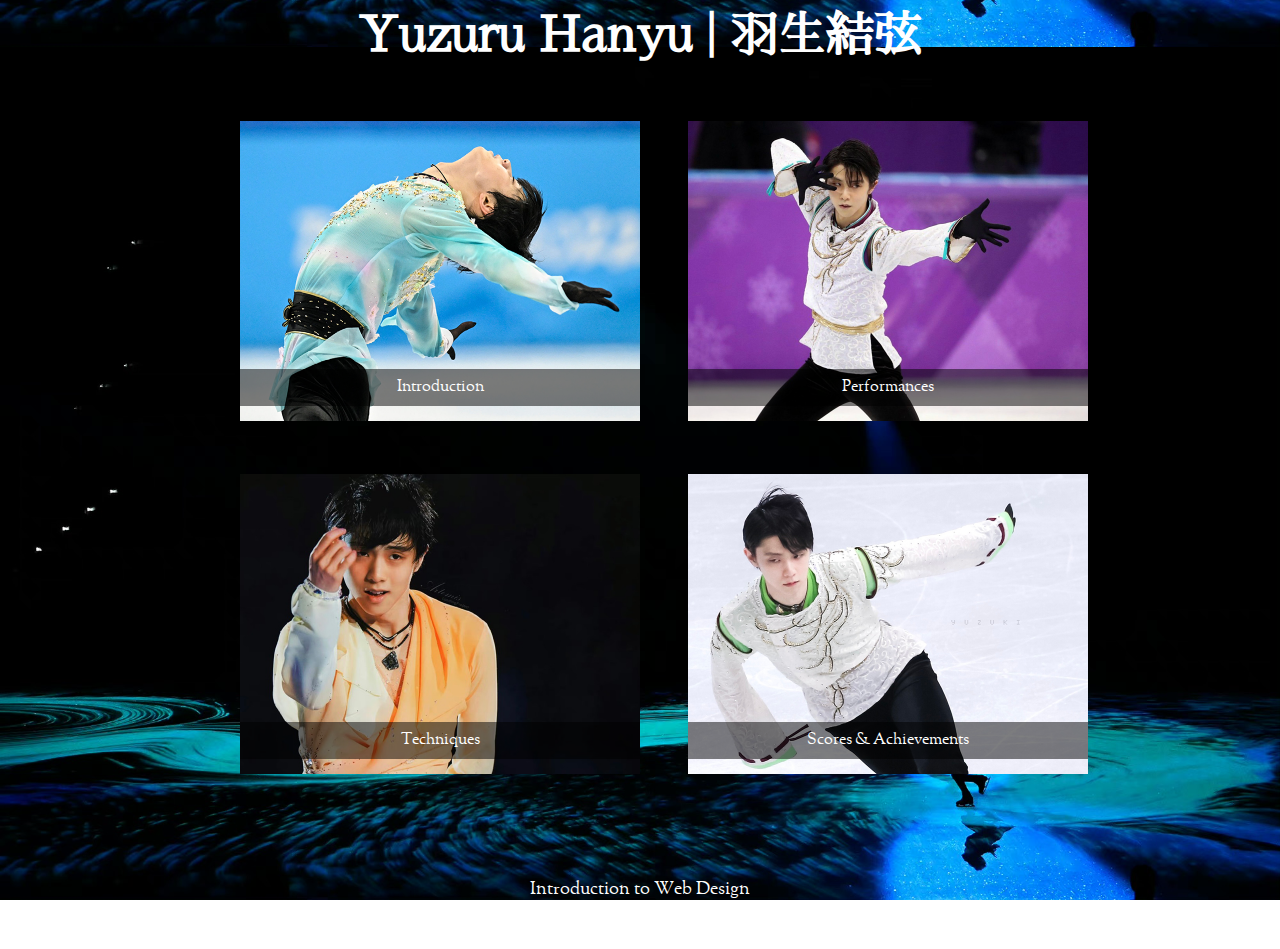
<file: index.html>
<!DOCTYPE html>
<html lang="en" xml:lang="ja">

<head>
    <meta charset="UTF-8">
    <title>YH | Homepage</title>
    <meta name="viewport" content="width=device-width, initial-scale=1.0">
    <link href="https://fonts.googleapis.com/css?family=Sawarabi+Mincho" rel="stylesheet">
    <link  class = "web-icon" rel="icon" type="img/png" href="feather.png">
    <link rel="stylesheet" href="styles.css">
    <script src = "dateAndIcon.js"></script>
</head>

<body class="home">
        <header class="homeheader">
            <h1><a href="index.html">Yuzuru Hanyu | 羽生結弦</a></h1>
        </header>
        
            <main class="homepic">
                <div class="image-container" >
                <a href="intro.html">
                    <img src="homepage/blue-800.png" 
                    srcset="homepage/blue-800.png 800w, homepage/blue-1200.png 1200w, homepage/blue-2000.png 2000w"
                    sizes="(max-width: 45em) 100vw, (max-width: 70em) 80vw, 60vw"
                    width="400" 
                    height="300" 
                    alt="introduction">
                    <div class="image-text">Introduction</div>
                </a>
            </div>
            
            <div class="image-container">
                <a href="performances.html">
                    <img src="homepage/purple-400.png" width="400" height="300" 
                    srcset="homepage/purple-400.png 400w, homepage/purple-800.png 800w, homepage/purple-1000.png 1000w", 
                    sizes="(max-width: 45em) 100vw, (max-width: 70em) 80vw, 60vw"
                    alt="performances">
                    <div class="image-text">Performances</div>
                </a>
            </div>

            <div class="image-container" >
                <a href="tech.html">
                    <img src="homepage/yellow-400.png" 
                    srcset="homepage/yellow-400.png 400w, homepage/yellow-800.png 800w, homepage/yellow-1000.png 1000w", 
                    sizes="(max-width: 45em) 100vw, (max-width: 70em) 80vw, 60vw"
                    width="400" 
                    height="300" 
                    alt="Tchniques">
                    <div class="image-text">Techniques</div>
                </a>
            </div>

            <div class="image-container" >
                <a href="scores.html">
                    <img src="homepage/green-800.png" 
                    width="400" 
                    height="300" 
                    srcset="homepage/green-800.png 800w, homepage/green-1000.png 1000w, homepage/green-1400.png 1400w", 
                    sizes="(max-width: 45em) 100vw, (max-width: 70em) 80vw, 60vw"
                    alt="Scores">
                    <div class="image-text">Scores & Achievements</div>
                </a>
            </div>
            </main>
    <script src = "image-interactions.js"></script>
</body>
<footer>
    <p><a href="https://www.nyu.edu/">Introduction to Web Design</a></p>
</footer>

</html>
</file>
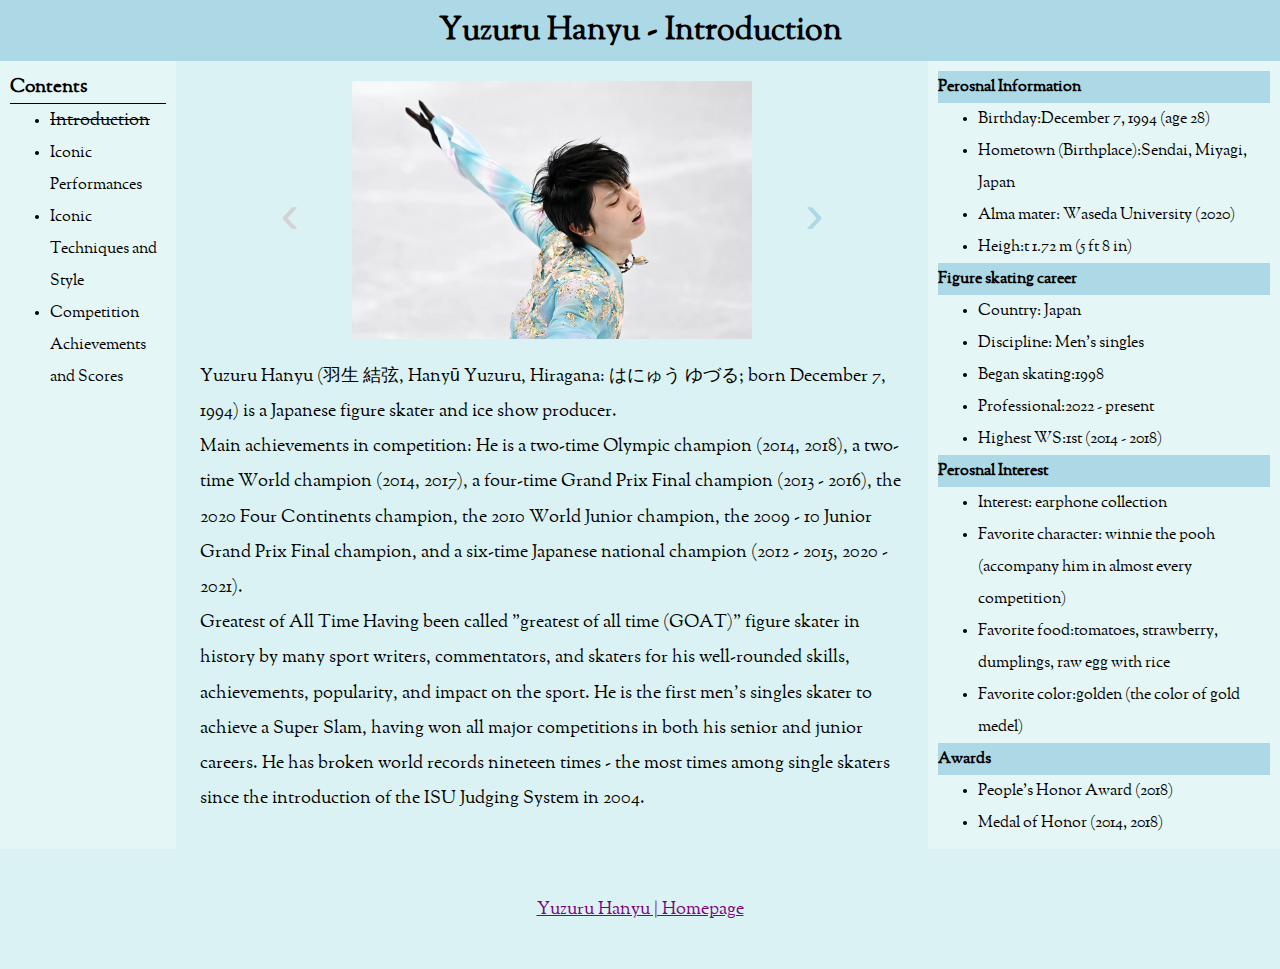
<file: intro.html>
<!DOCTYPE html>
<html lang="en" xml:lang="ja">

<head>
    <meta charset="UTF-8">
    <title>YH | Introduction</title>
    <meta name="viewport" content="width=device-width, initial-scale=1.0">
    <link class = "web-icon" rel="icon" type="img/png" href="feather.png">
    <link rel="stylesheet" href="styles.css">
    <!-- java script used to change web icon based on date -->
    <script src = "dateAndIcon.js"></script>
</head>

<body class="intro">

    <!-- heading -->
    <header class="introheader">
        <h1>Yuzuru Hanyu - Introduction</h1>

        <!-- menu icon -->
        <svg class="menu" viewBox="0 0 30 30" role="button">
            <title>Navigation Menu Icon</title>
            <line x1="8" x2="22" y1="10" y2="10" stroke="white" stroke-linecap="round" stroke-width="2"/>
            <line x1="8" x2="22" y1="15" y2="15" stroke="white" stroke-linecap="round" stroke-width="2"/>
            <line x1="8" x2="22" y1="20" y2="20" stroke="white" stroke-linecap="round" stroke-width="2"/>
        </svg>
    </header>
    <!-- catalogue -->
    <main class="intro-main">
        <article class = "menubar" id="catalogue">
            <h3>Contents</h3>
            <ul>
                <li><a href="intro.html" id="thispage">Introduction</a></li>
                <li><a href="performances.html">Iconic Performances</a></li>
                <li><a href="tech.html">Iconic Techniques and Style</a></li>
                <li><a href="scores.html">Competition Achievements and Scores</a></li>
            </ul>
        </article>
        
        <article id="mainintro">
            <div class = "buttons">
            <button type="button" class="arrow-button left-button">‹</button> 

            <img id = "info-pic" 
            src="info/info-400.png" 
            srcset="info/info-400.png 400w, info/info-800.png 800w, info/info-1200.png 1200w"
            sizes="(max-width: 45em) 100vw, (max-width: 70em) 80vw, 60vw"
            width="400" 
            height="258" 
            
            alt="Yuzuru Hanyu performing SEIMEI">

            <!-- add a button to change picture -->
            <button type="button" class="arrow-button right-button">›</button> 
            </div>
            <p>
                Yuzuru Hanyu (羽生 結弦, Hanyū Yuzuru, Hiragana: はにゅう ゆづる; born December 7, 1994) is a Japanese figure skater
                and ice show producer.
            </p>
            <p>
                Main achievements in competition:
                He is a two-time Olympic champion (2014, 2018), a two-time World champion (2014, 2017), a four-time
                Grand Prix Final champion (2013 - 2016), the 2020 Four Continents champion, the 2010 World Junior
                champion, the 2009 - 10 Junior Grand Prix Final champion, and a six-time Japanese national champion
                (2012 - 2015, 2020 - 2021).
            </p>
            <p>
                Greatest of All Time
                Having been called "greatest of all time (GOAT)" figure skater in history by many sport writers,
                commentators, and skaters for his well-rounded skills, achievements, popularity, and impact on the
                sport. He is the first men's singles skater to achieve a Super Slam, having won all major competitions
                in both his senior and junior careers. He has broken world records nineteen times - the most times among
                single skaters since the introduction of the ISU Judging System in 2004. 
            </p>
        </article>

        <article id="otherinfo">
            <h4>Perosnal Information</h4>
            <ul>
                <li>Birthday:December 7, 1994 (age 28)</li>
                <li>Hometown (Birthplace):Sendai, Miyagi, Japan</li>
                <li>Alma mater: Waseda University (2020)</li>
                <li>Heigh:t	1.72 m (5 ft 8 in)</li>
            </ul>

            <h4>Figure skating career</h4>
            <ul>
                <li>Country: Japan</li>
                <li>Discipline: Men's singles</li>
                <li>Began skating:1998</li>
                <li>Professional:2022 - present</li>
                <li>Highest WS:1st (2014 - 2018)</li>
            </ul>

            <h4>Perosnal Interest</h4>
            <ul>
                <li>Interest: earphone collection</li>
                <li>Favorite character: winnie the pooh (accompany him in almost every competition) </li>
                <li>Favorite food:tomatoes, strawberry, dumplings, raw egg with rice</li>
                <li>Favorite color:golden (the color of gold medel)</li>
            </ul>

            <h4>Awards</h4>
            <ul>
                <li>People's Honor Award (2018)</li>
                <li>Medal of Honor (2014, 2018)</li>
               
            </article>
    </main>
    <script src = "image-interactions.js"></script>
    <script src = "menuToggle.js"></script>
</body>
<footer>
    <p id="footerlink"><a href = "index.html">Yuzuru Hanyu | Homepage</a></p>
</footer>
</html>
</file>
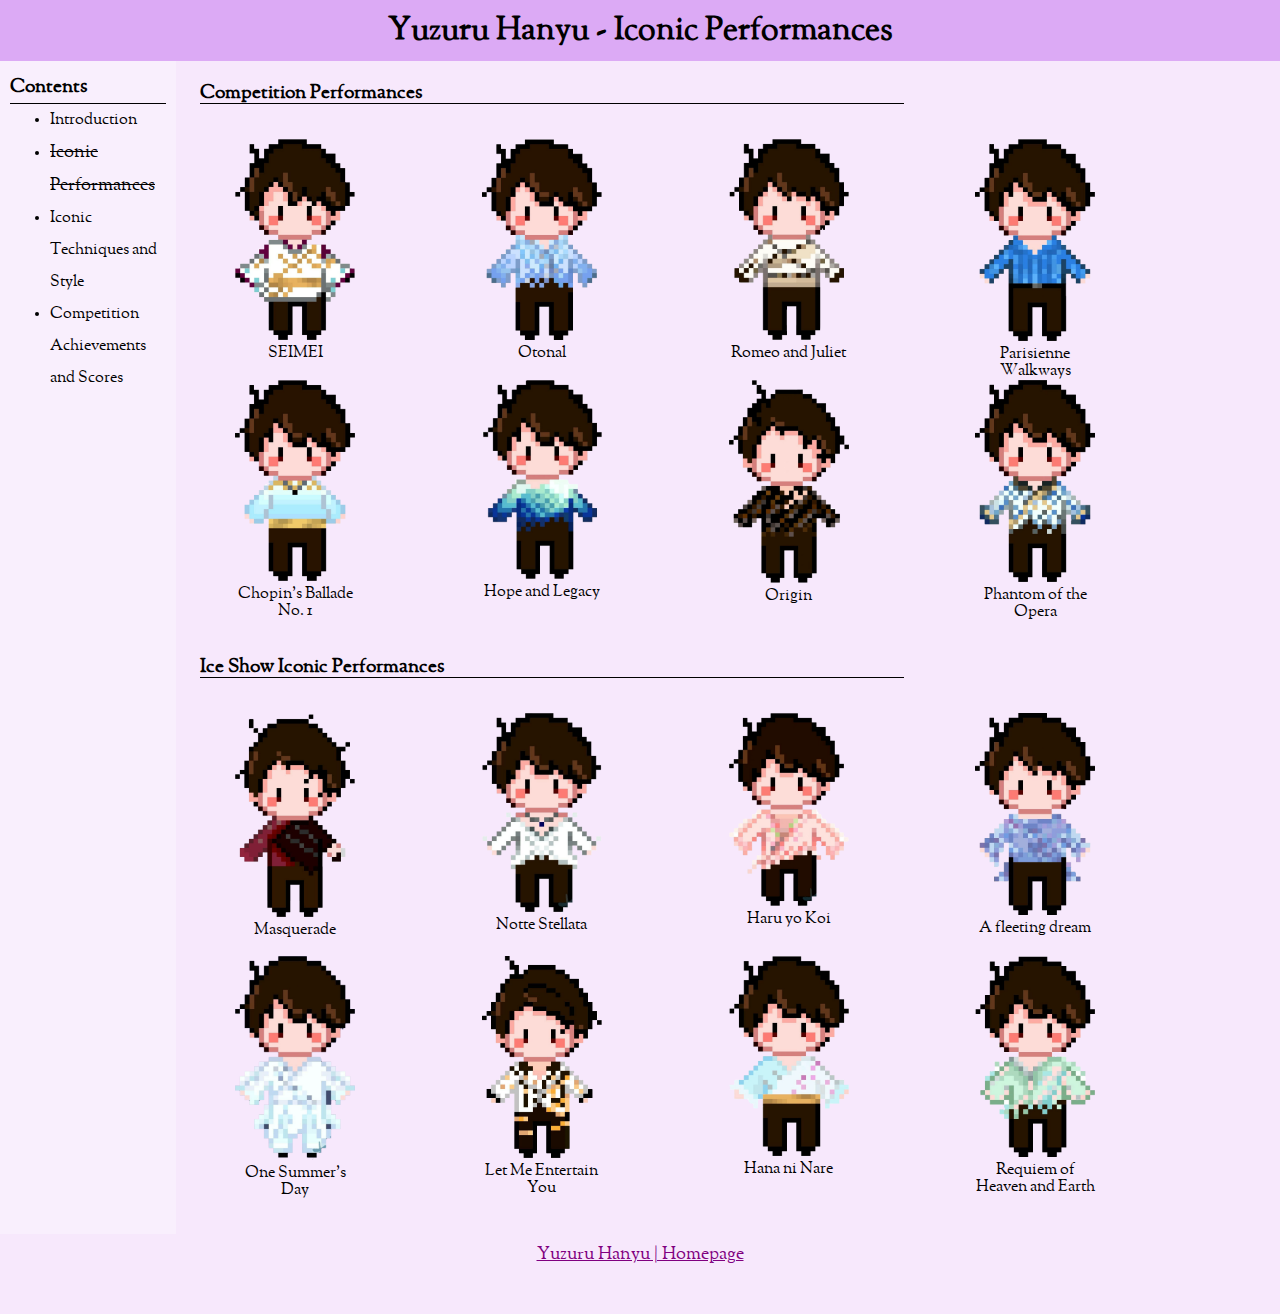
<file: performances.html>
<!DOCTYPE html>
<html lang="en">
<head>
    <meta charset="UTF-8">
    <title>YH | Performances</title>
    <meta name="viewport" content="width=device-width, initial-scale=1.0">
    <link class = "web-icon" rel="icon" type="img/png" href="feather.png">
    <link rel="stylesheet" href="styles.css">
    <script src = "dateAndIcon.js"></script>
</head>
<body class="perform">
    <!-- heading -->
    <header class="performheader">
        <h1>Yuzuru Hanyu - Iconic Performances</h1>
        <!-- menu icon -->
        <svg class="menu" viewBox="0 0 30 30" role="button">
            <title>Navigation Menu Icon</title>
            <line x1="8" x2="22" y1="10" y2="10" stroke="white" stroke-linecap="round" stroke-width="2"/>
            <line x1="8" x2="22" y1="15" y2="15" stroke="white" stroke-linecap="round" stroke-width="2"/>
            <line x1="8" x2="22" y1="20" y2="20" stroke="white" stroke-linecap="round" stroke-width="2"/>
        </svg>
    </header>
    <!-- catalogue -->
    <main class="perform-main">
        <article class = "menubar" id="catalogue-perform">
            <h3>Contents</h3>
            <ul id="performa">
                <li><a href="intro.html">Introduction</a></li>
                <li><a href="performances.html" id="thispage">Iconic Performances</a></li>
                <li><a href="tech.html">Iconic Techniques and Style</a></li>
                <li><a href="scores.html">Competition Achievements and Scores</a></li>
            </ul>
        </article>
        <div class="figure">
            <h3 id="competitionh3">Competition Performances</h3>
            <div class="competition">
                <!-- Sorry but there are too many images on this page to add size and srcset attributes, I will complete them later.  -->
                <section >
                    <a href="https://youtu.be/23EfsN7vEOA?feature=shared">
                        <img src="performance/seimei-400.png" 
                        srcset="performance/seimei-400.png 400w, performance/seimei-600.png 600w, performance/seimei-800.png 800w"
                        sizes="(max-width: 45em) 100vw, (max-width: 70em) 80vw, 60vw"
                        width="120px" 
                        height="auto" 
                        alt="SEIMEI">
                    </a>
                    <p>SEIMEI</p>
                </section>

                <section>
                    <a href="https://youtu.be/2G1RfHEZZWg?feature=shared">
                        <img src="performance/otonal.png" width="120px" height="auto" alt="Otonal">
                    </a>
                    <p>Otonal</p>
                </section>

                <section>
                    <a href="https://youtu.be/m1YTukncJ-s?feature=shared">
                        <img src="performance/remeo.png" width="120px" height="auto" alt="Romeo and Juliet">
                    </a>
                    <p>Romeo and Juliet</p>
                </section>

                <section>
                    <a href="https://youtu.be/Bk6qrBrqAqo?feature=shared">
                        <img src="performance/paris.png" width="120px" height="auto" alt="Parisienne Walkways">
                    </a>
                    <p>Parisienne Walkways</p>
                </section>

                <section>
                    <a href="https://youtu.be/h-7rZ4G1f0w?feature=shared">
                        <img src="performance/no1.png" width="120px" height="auto" alt="Chopin's Ballade No. 1">
                    </a>
                    <p>Chopin's Ballade No. 1</p>
                </section>

                <section>
                    <a href="https://youtu.be/1EPqUCuz7uo?feature=shared">
                        <img src="performance/hope.png" width="120px" height="auto" alt="Hope and Legacy">
                    </a>
                    <p>Hope and Legacy</p>
                </section>

                <section>
                    <a href="https://youtu.be/GJ799TyGYxM?feature=shared">
                        <img src="performance/origin.png" width="120px" height="auto" alt="Origin">
                    </a>  
                    <p>Origin</p>
                </section>

                <section>
                    <a href="https://youtu.be/FO0GMaS1Iuc?feature=shared">
                        <img src="performance/phantom.png" width="120px" height="auto" alt="Phantom of the Opera">
                    </a>
                    <p>Phantom of the Opera</p>
                </section>
            </div>

            <h3>Ice Show Iconic Performances</h3>
            <div class="show">
                <section>
                    <a href="https://youtu.be/v2JCI5efPbs?feature=shared">
                        <img src="performance/masqu.png" width="120px" height="auto" alt="Masquerade">
                    </a>
                    <p>Masquerade </p>
                    </section>
    
                    <section>
                        <a href="https://youtu.be/1gRoIy0YWQo?feature=shared">
                            <img src="performance/notte.png" width="120px" height="auto" alt="Notte Stellata">
                        </a>
                        <p>Notte Stellata</p>
                    </section>
    
                    <section>
                        <a href="https://youtu.be/B5SEnLJnD8U?feature=shared">
                            <img src="performance/haru.png" width="120px" height="auto" alt="Haru yo Koi">
                        </a>
                        <p>Haru yo Koi</p>
                    </section>
    
                    <section>
                        <a href="https://www.dailymotion.com/video/x8f9ays">
                            <img src="performance/dream.png" width="120px" height="auto" alt="A fleeting dream">
                        </a>
                        <p>A fleeting dream</p>
                    </section>

                    <section>
                        <a href="https://youtu.be/his55KIgqsw?feature=shared">
                            <img src="performance/summer.png" width="120px" height="auto" alt="One Summer's Day">
                        </a>
                        <p>One Summer's Day</p>
                    </section>

                    <section>
                        <a href="https://youtu.be/RxQ3VQlHpLA?feature=shared">
                            <img src="performance/entertain.png" width="120px" height="auto" alt="Let Me Entertain You">
                        </a>
                        <p>Let Me Entertain You</p>
                    </section>

                    <section>
                        <a href="https://youtu.be/jLhQlGTsYrE?feature=shared">
                            <img src="performance/hana.png" width="120px" height="auto" alt="Hana ni Nare">
                        </a>
                        <p>Hana ni Nare</p>
                    </section>

                    <section>
                        <a href="https://youtu.be/eu2fS8kGgC8?feature=shared">
                            <img src="performance/requiem.png" width="120px" height="auto" alt="Requiem of Heaven and Earth">
                        </a>
                        <p>Requiem of Heaven and Earth</p>
                    </section>
            </div>
        </div>
    </main>
    <script src = "menuToggle.js"></script>
</body>
<footer class="performfooter">
    <p id="footerlink"><a href="index.html">Yuzuru Hanyu | Homepage</a></p>
</footer>
</html>
</file>
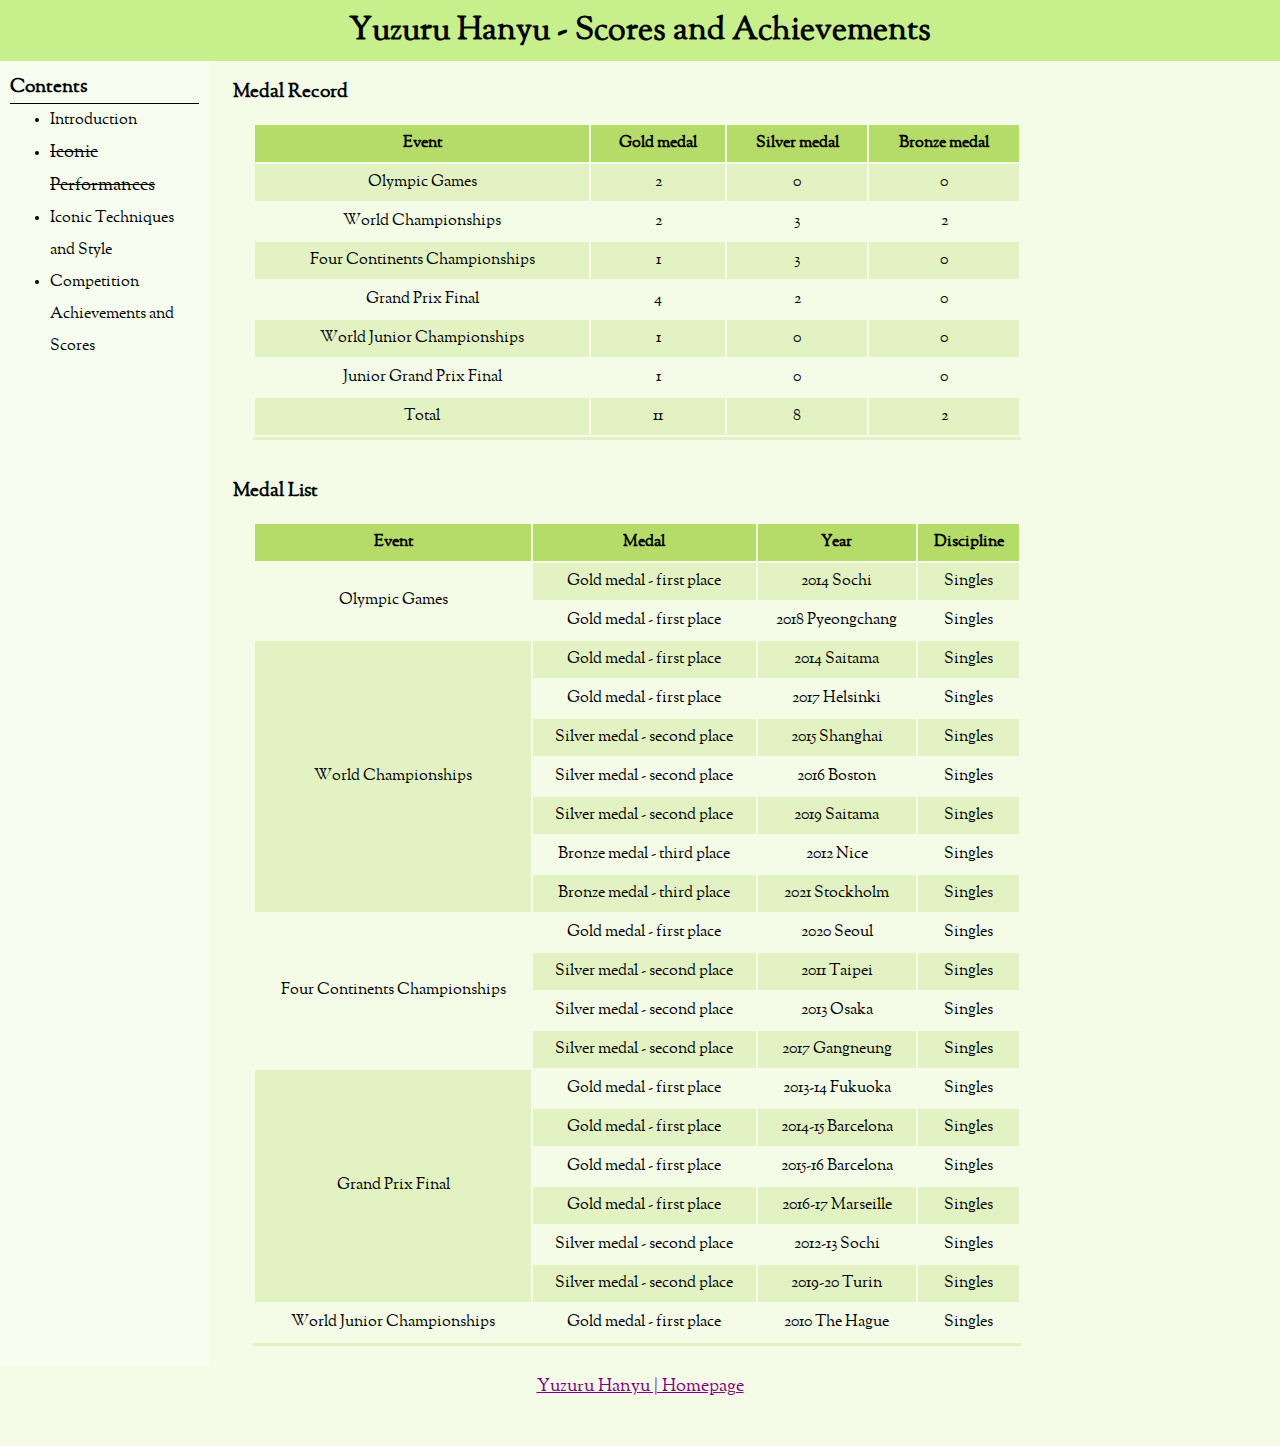
<file: scores.html>
<!DOCTYPE html>
<html lang="en">
<head>
    <meta charset="UTF-8">
    <title>YH | Scores & Achievements</title>
    <meta name="viewport" content="width=device-width, initial-scale=1.0">
    <link class = "web-icon" rel="icon" type="img/png" href="feather.png">
    <link rel="stylesheet" href="styles.css">
    <script src = "dateAndIcon.js"></script>
</head>
<body class="scores">
    <!-- heading -->
    <header class="scoresheader">
        <h1>Yuzuru Hanyu - Scores and Achievements</h1>
        <!-- menu icon -->
        <svg class="menu" viewBox="0 0 30 30" role="button">
            <title>Navigation Menu Icon</title>
            <line x1="8" x2="22" y1="10" y2="10" stroke="white" stroke-linecap="round" stroke-width="2"/>
            <line x1="8" x2="22" y1="15" y2="15" stroke="white" stroke-linecap="round" stroke-width="2"/>
            <line x1="8" x2="22" y1="20" y2="20" stroke="white" stroke-linecap="round" stroke-width="2"/>
        </svg>
    </header>
    <!-- catalogue -->
    <main>
        <article class = "menubar" id="catalogue-scores">
            <h3>Contents</h3>
            <ul id="scorea">
                <li><a href="intro.html">Introduction</a></li>
                <li><a href="performances.html" id="thispage">Iconic Performances</a></li>
                <li><a href="tech.html">Iconic Techniques and Style</a></li>
                <li><a href="scores.html">Competition Achievements and Scores</a></li>
            </ul>
        </article>
        <div class="tables">
        <table class="medal-record">
            <h3 id="medalrecordh3">Medal Record</h3>
            <tr>
                <th>Event</th>
                <th>Gold medal</th>
                <th>Silver medal</th>
                <th>Bronze medal</th>
            </tr>
            <tr>
                <td>Olympic Games</td>
                <td>2</td>
                <td>0</td>
                <td>0</td>
            </tr>
            <tr>
                <td>World Championships</td>
                <td>2</td>
                <td>3</td>
                <td>2</td>
            </tr>
            <tr>
                <td>Four Continents Championships</td>
                <td>1</td>
                <td>3</td>
                <td>0</td>
            </tr>
            <tr>
                <td>Grand Prix Final</td>
                <td>4</td>
                <td>2</td>
                <td>0</td>
            </tr>
            <tr>
                <td>World Junior Championships</td>
                <td>1</td>
                <td>0</td>
                <td>0</td>
            </tr>
            <tr>
                <td>Junior Grand Prix Final</td>
                <td>1</td>
                <td>0</td>
                <td>0</td>
            </tr>
            <tr>
                <td>Total</td>
                <td>11</td>
                <td>8</td>
                <td>2</td>
            </tr>
        </table>
        
        <table class="medal-list">
            <h3 id="medallisth3">Medal List</h3>
            <tr>
                <th>Event</th>
                <th>Medal</th>
                <th>Year</th>
                <th>Discipline</th>
            </tr>
            <tr>
                <td rowspan="2" id="og">Olympic Games</td>
                <td>Gold medal - first place</td>
                <td>2014 Sochi</td>
                <td>Singles</td>
            </tr>
            <tr>
                <td>Gold medal - first place</td>
                <td>2018 Pyeongchang</td>
                <td>Singles</td>
            </tr>
            <tr>
                <td rowspan="7">World Championships</td>
                <td>Gold medal - first place</td>
                <td>2014 Saitama</td>
                <td>Singles</td>
            </tr>
            <tr>
                <td>Gold medal - first place</td>
                <td>2017 Helsinki</td>
                <td>Singles</td>
            </tr>
            <tr>
                <td>Silver medal - second place</td>
                <td>2015 Shanghai</td>
                <td>Singles</td>
            </tr>
            <tr>
                <td>Silver medal - second place</td>
                <td>2016 Boston</td>
                <td>Singles</td>
            </tr>
            <tr>
                <td>Silver medal - second place</td>
                <td>2019 Saitama</td>
                <td>Singles</td>
            </tr>
            <tr>
                <td>Bronze medal - third place</td>
                <td>2012 Nice</td>
                <td>Singles</td>
            </tr>
            <tr>
                <td>Bronze medal - third place</td>
                <td>2021 Stockholm</td>
                <td>Singles</td>
            </tr>
            <tr>
                <td rowspan="4">Four Continents Championships</td>
                <td>Gold medal - first place</td>
                <td>2020 Seoul</td>
                <td>Singles</td>
            </tr>
            <tr>
                <td>Silver medal - second place</td>
                <td>2011 Taipei</td>
                <td>Singles</td>
            </tr>
            <tr>
                <td>Silver medal - second place</td>
                <td>2013 Osaka</td>
                <td>Singles</td>
            </tr>
            <tr>
                <td>Silver medal - second place</td>
                <td>2017 Gangneung</td>
                <td>Singles</td>
            </tr>
            <tr>
                <td rowspan="6" id="gpf">Grand Prix Final</td>
                <td>Gold medal - first place</td>
                <td>2013-14 Fukuoka</td>
                <td>Singles</td>
            </tr>
            <tr>
                <td>Gold medal - first place</td>
                <td>2014-15 Barcelona</td>
                <td>Singles</td>
            </tr>
            <tr>
                <td>Gold medal - first place</td>
                <td>2015-16 Barcelona</td>
                <td>Singles</td>
            </tr>
            <tr>
                <td>Gold medal - first place</td>
                <td>2016-17 Marseille</td>
                <td>Singles</td>
            </tr>
            <tr>
                <td>Silver medal - second place</td>
                <td>2012-13 Sochi</td>
                <td>Singles</td>
            </tr>
            <tr>
                <td>Silver medal - second place</td>
                <td>2019-20 Turin</td>
                <td>Singles</td>
            </tr>
            <tr>
                <td>World Junior Championships</td>
                <td>Gold medal - first place</td>
                <td>2010 The Hague</td>
                <td>Singles</td>
            </tr>
        </table>
    </div>
</main>
<script src = "menuToggle.js"></script>
</body>
<footer class="performfooter">
    <p id="footerlink"><a href="index.html">Yuzuru Hanyu | Homepage</a></p>
</footer>
</html>
</file>
<file: styles.css>
@font-face {
    font-family:"GoudyStM"; 
    src: url("GoudyStM-webfont.woff") format("woff");
}


*{
    margin:0;
}

/* background setting*/

body{
    font-family:"GoudyStM",sans-serif;
    background-position: center bottom;
    background-attachment: fixed;
}


.home{
    background-image: url("homepage/homepage.jpeg");
    background-size: 100% auto;
}

.intro {
    background-color: rgba(71, 189, 193, 0.2);
}

.tech {
    background-color: rgba(246, 238, 93, 0.2);
}

.perform{
    background-color: rgba(213, 140, 239, 0.2);
}

.scores{
    background-color: rgba(199, 239, 140, 0.2);
}

/* header setting */
header{
    padding: 10px;
    text-align: center;
    line-height: 1.3em;
    position:sticky;
}

.introheader{
    background-color: lightblue;
}

.techheader{
    background-color: rgb(255, 238, 141);
}

.performheader{
    background-color: rgb(220, 170, 245);
}

.scoresheader{
    background-color: rgb(199, 239, 140); 
}

 /* general layout */
main{
    display: grid;
    grid-template-columns: 1fr 4fr 2fr;
    column-gap: 1.5em;
}

.scores main{
    display:grid;
    grid-template-columns: 1fr 5fr;
}

/* paragraph setting */
article > p{
    line-height: 2em;
    font-size:1.1em;
}

#info-pic{
    display: block;
    margin: 20px auto;
}

/* catalogue settings */
#catalogue, #catalogue-tech, #catalogue-perform,#catalogue-scores, #otherinfo {
    padding: 10px;
    background-color: rgba(255, 255, 255, 0.3);
    background-attachment: sticky;
    line-height: 2em;
}

#otherinfo{
    line-height: 2em;
}

/* techniques page */
.techmain{
    display:flex;
    justify-content: space-between;
}

#catalogue-tech{
    width:14%;
}

#gifs{
    margin-top:30px;
    margin-right:20px;
    width:80%;
    display:grid;
    grid-template-columns: 1fr 1fr;
    grid-auto-rows: auto;
    gap:1em;

}

#gifs span img {
    max-width: 100%;
    height: auto;
    object-fit: contain; 
    vertical-align: top;
}

span{
    display:flex;
    align-items:start;
    justify-content: space-between;
}

span>section{
    padding-left:10px;
    padding-right:10px;
    top:0;
    line-height: 1.5em;
    text-align: justify;
}

section>h4{
    background-color: rgb(255, 238, 141);
    position: relative;
}

/* figure settings */
.figure{
    display: flex;
    flex-direction: column;
}

.competition, .show{
    padding: 5%;
    display:grid;
    grid-template-columns: repeat(4, 1fr); 
    grid-template-rows: repeat(2, 1fr); 
    column-gap: 20%;
}

.competition section, .show section{
    align-items:center;
    text-align: center;
}

/* text settings */
h1{
    padding:10px;
}

#medalrecordh3, #medallisth3{
    border-bottom: 1px transparent solid;
    padding-top: 20px;
}

h3{
    border-bottom: 1px black solid;
}

#competitionh3{
    margin-top: 3%;
}

h4{
    background-color: lightblue;
}

footer{
    text-align: center;
    font-size:1.1em;
    margin-top:50px;
    margin-bottom: 50px;
}

.performfooter{
    margin-top:10px;
}
/* link setting */

a:link, a:visited{
    color:black;
    text-decoration: none;
}

a:hover{
    background-color: powderblue;
}

a:active{
    color:white;
}


.homepic a:hover{
    /* opacity:0.7; */
    background-color: transparent;
}

span a:hover, span a:hover{
    background-color: orange;
}

#techa a:hover{
    background-color: rgb(255, 238, 141);
}

#performa a:hover{
    background-color: rgb(220, 170, 245);
}

#scorea a:hover{
    background-color: rgb(199, 239, 140); 
}
#thispage{
    font-size: 1.1em;
    text-decoration: line-through;
}

.figure a:hover{
    opacity:0.5;
    background-color: transparent;
}

.figure a:active{
    opacity:0.2;
}

footer a:link, footer a:visited{
    color:white;
}

.homeheader a:hover, footer a:hover{
    color:lightblue;
    background-color: transparent;
}

.homeheader a:active, footer a:active{
    color:plum;
}

#footerlink a:link, #footerlink a:visited{
    color:purple;
    text-decoration: underline;
}

#footerlink a:hover{
    background-color:plum;
}

#footerlink a:active{
    color:white;
}

/* Style for the two tables */
.tables {
    display: flex;
    flex-direction: column;
    width: 60vw;
    justify-content:center;
}

.medal-record, .medal-list {
    width: 100%;
    margin:20px;
    border-bottom: 3px rgba(154,205,50,0.2) solid;
}

/* table header color */
.medal-record th, .medal-list th {
    background-color:rgba(154,205,50,0.7);
}

/* border */
.medal-record th, .medal-record td, .medal-list th, .medal-list td  {
    padding: 10px;
    text-align: center;
}

/* different colors between columns */
.medal-record tr:nth-child(2n) td, .medal-list tr:nth-child(2n) td {
    background-color: rgba(154,205,50,0.2); 
}

.medal-record tr:nth-child(2n+1) td, .medal-list tr:nth-child(2n+1) td {
    background-color: rgba(255,255,255,0); 
}

#og{
    background-color: rgba(255,255,255,0); 
}

#gpf{
    background-color: rgba(154,205,50,0.2); 
}

/* homepage */
.homeheader{
    font-family: "Sawarabi Mincho"; 
    font-size:1.5em;
    text-align: center;
}

.homeheader h1 a{
    color:white;
}

.homepic{
    padding: 50px;
    width:50%;
    align-self: center;
    margin-left:23%;
    display: grid;
    grid-template-columns: 1fr 1fr;
    grid-auto-rows: auto;
    gap:3em;
    justify-content: center;
}

.image-container {
    position: relative;
    text-align: center;
}

.image-container img{
    transition-property: opacity;
    transition-duration: 400ms; /*makes the transition of opacity more smooth*/
}

.image-text {
    position: absolute;
    bottom: 20px; 
    left:0;
    right:0;
    text-align: center;
    background-color: rgba(0, 0, 0, 0.5); 
    color: white;
    padding: 10px;
    transition-property: color;
    transition-duration: 400ms;
}

/* button set of introduction page */
.buttons{
    position: relative;
    text-align: center;
}

.arrow-button {
    color:lightblue;
    font-size: 3.5em; 
    transition-duration: 300ms;
    background-color: transparent; 
    border: none; 
    padding: 10px;
    cursor: pointer;
}

/* add shades when hover on the button */
.arrow-button:hover {
    text-shadow: 2px 2px 5px rgba(0, 0, 0, 0.3); 
}

.arrow-button:active {
    text-shadow: 2px 2px 5px rgba(255, 255, 255, 0.3); 
}

.left-button {
    color:lightgray;
    position: absolute;
    left: 10%;
    top:35%;
}

.right-button {
    position: absolute;
    right: 10%;
    top:35%;
}

svg.menu {
    display: none; /* hide menu icon */
  }

/* responsive to preferred color scheme */
@media only screen and (prefers-color-scheme: dark) {
/* background color change */
    .intro {
        background-color: rgb(68, 108, 128)
    }
    
    .tech {
        background-color: rgb(122, 98, 45);
    }
    
    .perform{
        background-color: rgb(93, 60, 105);
    }
    
    .scores{
        background-color: rgb(120, 143, 85);
    }

/* header color change */
    .homeheader{
        background-color: rgba(255,255,255, 0.4);
    }

    .homeheader h1 a{
        color:black;
    }

    .introheader{
        background-color: rgb(73, 128, 146);
    }

    .techheader{
        background-color: rgb(155, 131, 84);
    }

    .performheader{
        background-color: rgb(132, 101, 147);
    }

    .scoresheader{
        background-color: rgb(137, 164, 96); 
    }


/* text change */
    h1,h2,h3,h4,p,ul{
        color:white;
    }

    tr{
        color:lightgoldenrodyellow;
    }

    #otherinfo h4{
        background-color: rgb(73, 128, 146);
    }

    #gifs h4{
        background-color: rgb(155, 136, 84);
    }
    
    h3{
        border-bottom: 1px white solid;
    }

    .medal-record th, .medal-list th {
        background-color:rgba(127, 170, 41, 0.7);
    }

    /* boarder color change in introduction page */
    #otherinfo{
        line-height: 2em;
    }

    .medal-record tr:nth-child(2n+1) td, .medal-list tr:nth-child(2n+1) td {
        background-color: rgba(250,250,210,0.2); 
    }
/* link change */
    a:link, a:visited{
        color:white;
    }
    
    a:hover, #techa a:hover, #performa a:hover,#scorea a:hover{
        background-color: transparent;
        color: black;
    }
    
    a:active, #techa a:active, #performa a:active,#scorea a:active{
        color:lightgrey;
    }

    /* tech page, techniques names link */
    span a:hover{
        background-color: rgba(173, 123, 30, 0.686);
        color:blanchedalmond;
    }

    span a:active{
        background-color: transparent;
        color:burlywood;
    }
    footer a:hover{
        color:lightblue;
    }

    footer a:active{
        color:aqua;
    }

    #footerlink a:link, #footerlink a:visited{
        color:white;
        text-decoration: underline;
    }
    
    #footerlink a:hover{
        background-color: transparent;
        color:plum;
    }
    
    #footerlink a:active{
        color:black;
    }
    
}

/* Media query for smaller screens (phones) */
@media (max-width: 45em) {
    header{
        display: flex;
        flex-wrap: wrap;
    }
    
    /* menu toggle */
    .menubar{
        display:none;
    }

    svg.menu{
        display:flex;
        position:absolute;
        width:2.5em;
        height:3em;
        top:0.3em;
        right:0.4em;
    }

    svg.menu:hover{
        cursor:pointer;
        stroke: black;
    }

    .menubar.toggle {
        display: flex;
        flex-direction: column;
    }

    header.toggle {
        height: 2.5em;
    }

    /* homepage */
    body {
        background-attachment: scroll;
    }

    .homepic {
        padding: 20px;
        width: 100%;
        margin-left: 0;
        grid-template-columns: 1fr;
    }

    .image-container {
        width: 100%;
    }

    .image-text {
        bottom: 10px;
    }

    h1 {
        font-size: 1.5em;
    }

    /* intro page */
    main {
        grid-template-columns: 1fr;
        margin: 5%;
    }

    #info-pic {
        margin: 10px auto;
    }

    /* performance page */
    .figure {
        grid-template-columns: 1fr; 
    }

    .competition,
    .show {
        grid-template-columns: 1fr 1fr; 
        gap: 1em;
        text-align: center;
    }

    /* tech page */
    .tech main{
        display: grid;
        grid-template-columns: 1fr; 
    }

    #catalogue-tech{
        width:100%;
    }

    #gifs{
        grid-template-columns: 1fr;
        width:100%;
    }

    #gifs span{
        grid-template-columns:1fr 1fr;
    }

    /* scores page */
    .scores main {
        grid-template-columns: 1fr; 
    }

    .tables {
        order: 2; 
        width: 90vw;
    }

    /* info page arrow */
    .left-button {
        left:2%;
    }

    .right-button {
        right:2%;
    }

}


/* Media query with a minimum width of 45em and maximum width of 70em*/
@media (min-width: 45em)and (max-width:70em) {
    
      svg.menu {
        display: none; /* hide menu icon */
      }
    
    .intro-main {
        grid-template-columns: 2fr 1fr;
    }

    #mainintro{
        margin:5%;
    }
    
    /* intro page */
    #catalogue{
        grid-column: span 2; /*allow the content and main intro align below the content*/
        margin-bottom: 5px;
    }

    #info-pic {
        margin: 20px auto;
    }

    /* performance page */
    .perform-main{
        display: grid;
        grid-template-columns: 1fr 2fr; 
    }
    
    .figure {
        grid-template-columns: 1fr;
    }

    .competition,
    .show {
        display: grid;
        grid-template-columns: repeat(3,1fr); 
        column-gap: 20%;
        row-gap: 1.5em;
        text-align: center;
        align-items: center;
    }
    /* tech page */
    .tech main{
        display: grid;
        grid-template-columns: 1fr; 
    }

    #catalogue-tech{
        width:100%;
    }

    #gifs{
        grid-template-columns: 1fr 1fr;
        width:100%;
    }

    #gifs span{
        flex-direction: column;
        align-items: center;
        text-align: center;
        width: 95%;
        justify-content: space-between;
        margin-left:10px;
    }

    #gifs span img{
        width: 50%;
        margin-bottom:10px;
    }

    #gifs span p {
        margin-bottom: 40px;
    }
}
</file>
